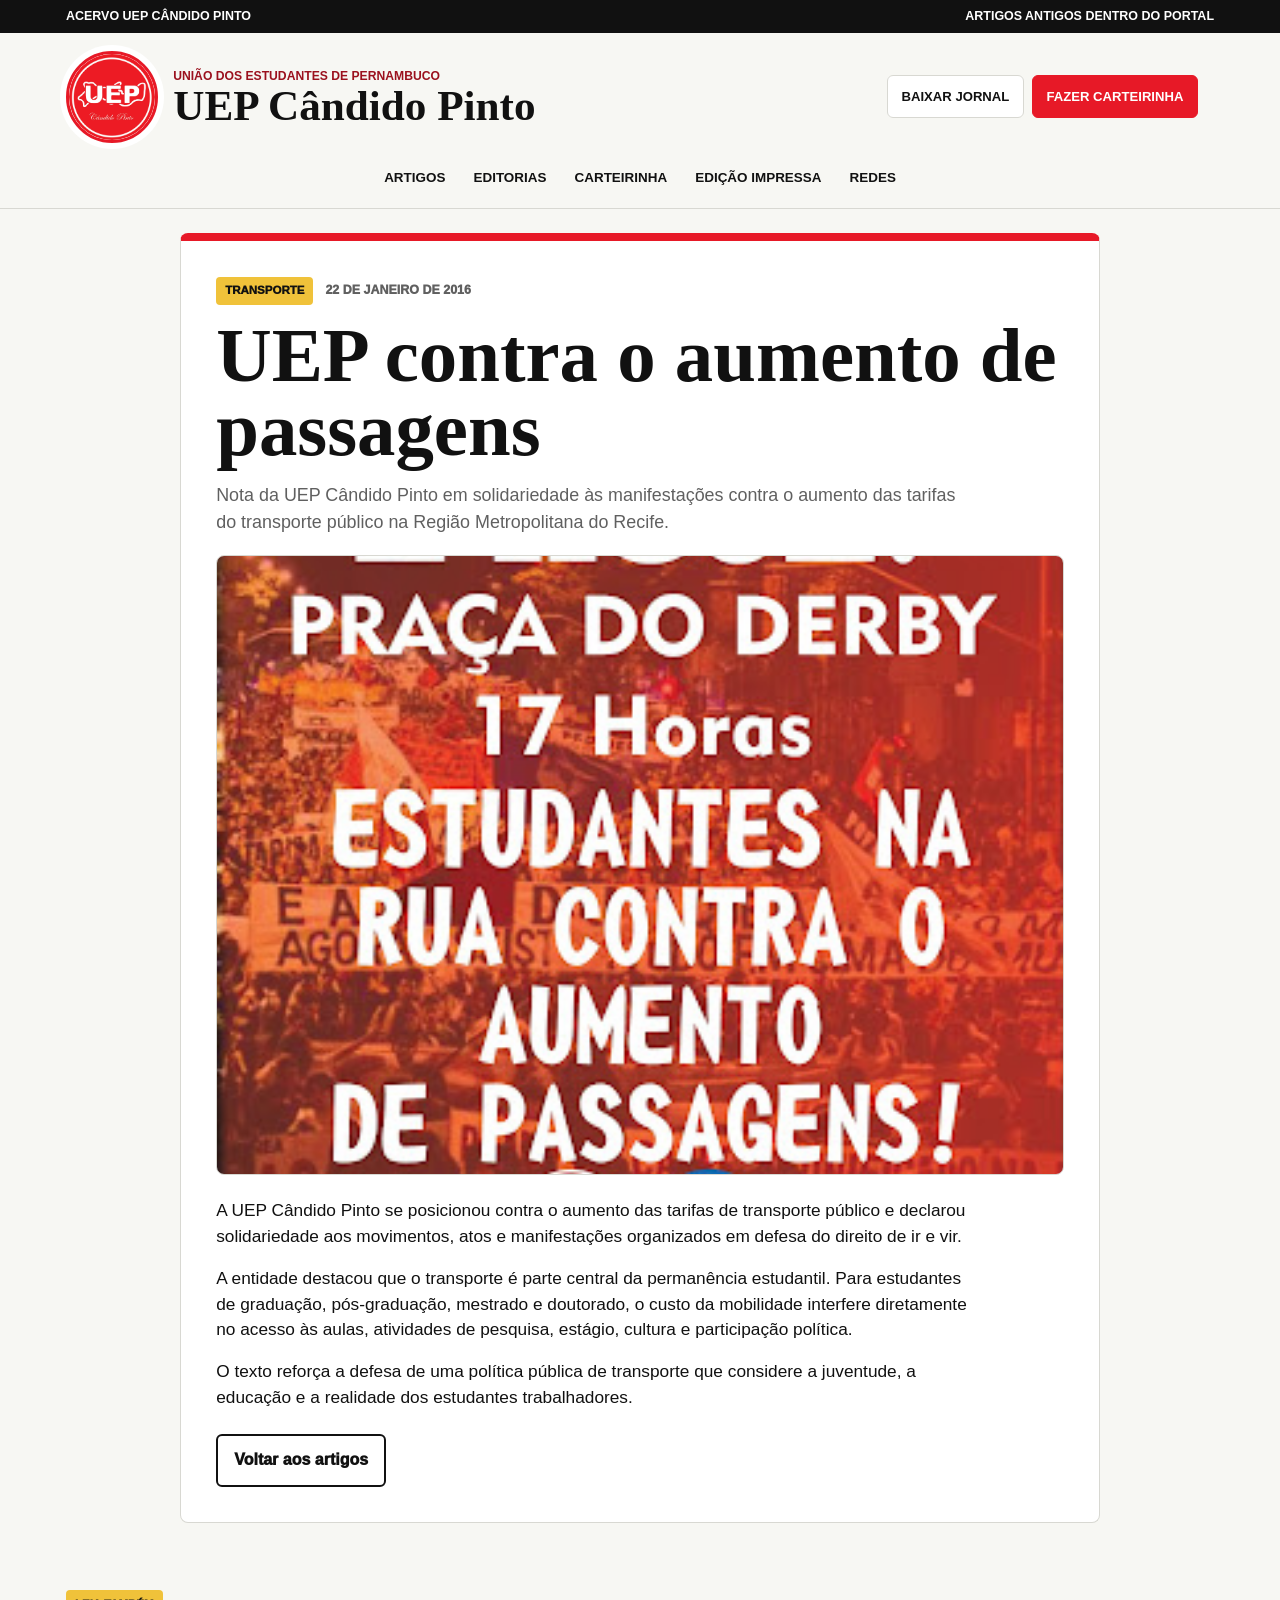
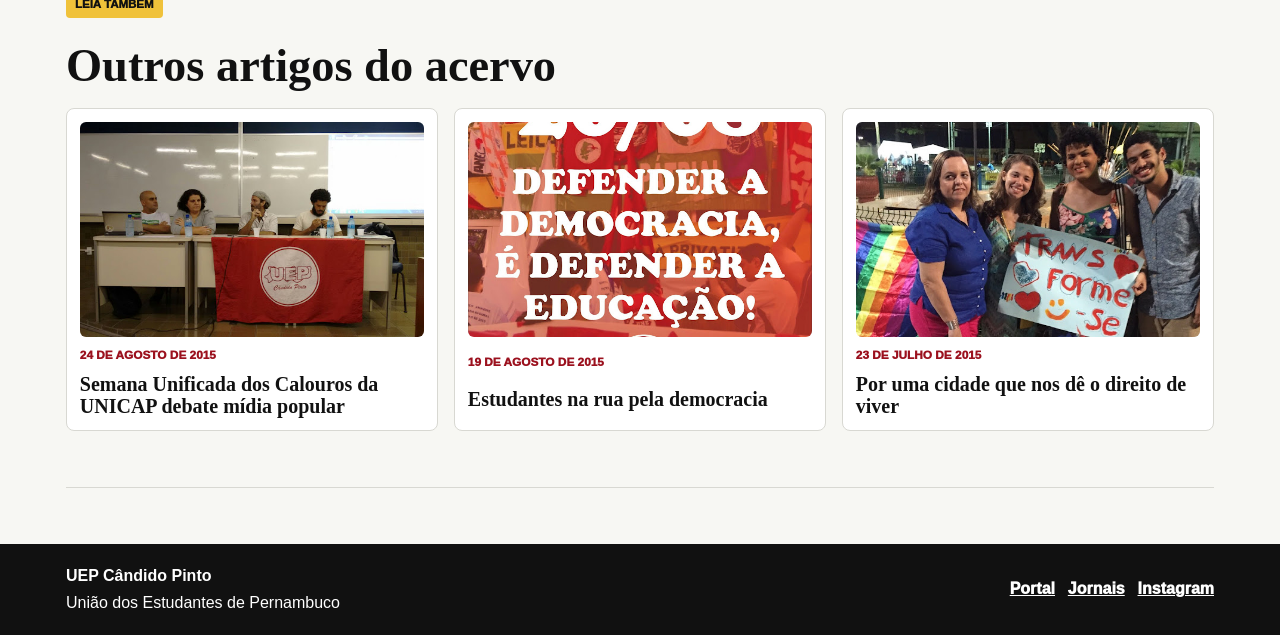
<file: artigo.html>
<!doctype html>
<html lang="pt-BR">
  <head>
    <meta charset="utf-8" />
    <meta name="viewport" content="width=device-width, initial-scale=1" />
    <meta name="description" content="Artigo do acervo da UEP Cândido Pinto." />
    <title>Artigo | UEP Cândido Pinto</title>
    <link rel="stylesheet" href="styles.css" />
  </head>
  <body>
    <a class="skip-link" href="#conteudo">Pular para o conteúdo</a>

    <header class="site-header">
      <div class="topline">
        <span>Acervo UEP Cândido Pinto</span>
        <span>Artigos antigos dentro do portal</span>
      </div>

      <div class="masthead">
        <a class="brand" href="index.html" aria-label="Página inicial da UEP">
          <img src="assets/logo-uep.jpg" alt="Marca da UEP Cândido Pinto" />
          <span>
            <small>União dos Estudantes de Pernambuco</small>
            <strong>UEP Cândido Pinto</strong>
          </span>
        </a>

        <div class="header-actions" aria-label="Ações rápidas">
          <a href="jornais/jornal-uep-outubro-2025.pdf" download>Baixar jornal</a>
          <a class="header-cta" href="https://linktr.ee/uepoficial" target="_blank" rel="noreferrer">
            Fazer carteirinha
          </a>
        </div>

        <button class="menu-toggle" type="button" aria-expanded="false" aria-controls="menu-principal">
          <span></span>
          <span></span>
          <span></span>
          <span class="visually-hidden">Abrir menu</span>
        </button>
      </div>

      <nav class="main-nav" id="menu-principal" aria-label="Menu principal">
        <a href="index.html#posts">Artigos</a>
        <a href="index.html#editorias">Editorias</a>
        <a href="index.html#carteirinha">Carteirinha</a>
        <a href="index.html#jornais">Edição impressa</a>
        <a href="index.html#redes">Redes</a>
      </nav>
    </header>

    <main id="conteudo">
      <article class="article-page" id="article-page" aria-live="polite">
        <p class="section-label">Acervo</p>
        <h1>Carregando artigo</h1>
      </article>

      <section class="related-section" aria-labelledby="relacionados-titulo">
        <div class="section-heading">
          <p class="section-label">Leia também</p>
          <h2 id="relacionados-titulo">Outros artigos do acervo</h2>
        </div>
        <div class="related-grid" id="related-grid"></div>
      </section>
    </main>

    <footer class="site-footer">
      <div>
        <strong>UEP Cândido Pinto</strong>
        <span>União dos Estudantes de Pernambuco</span>
      </div>
      <nav aria-label="Rodapé">
        <a href="index.html">Portal</a>
        <a href="index.html#jornais">Jornais</a>
        <a href="https://www.instagram.com/uepoficial/" target="_blank" rel="noreferrer">Instagram</a>
      </nav>
    </footer>

    <script src="artigos.js"></script>
    <script src="script.js"></script>
  </body>
</html>
</file>
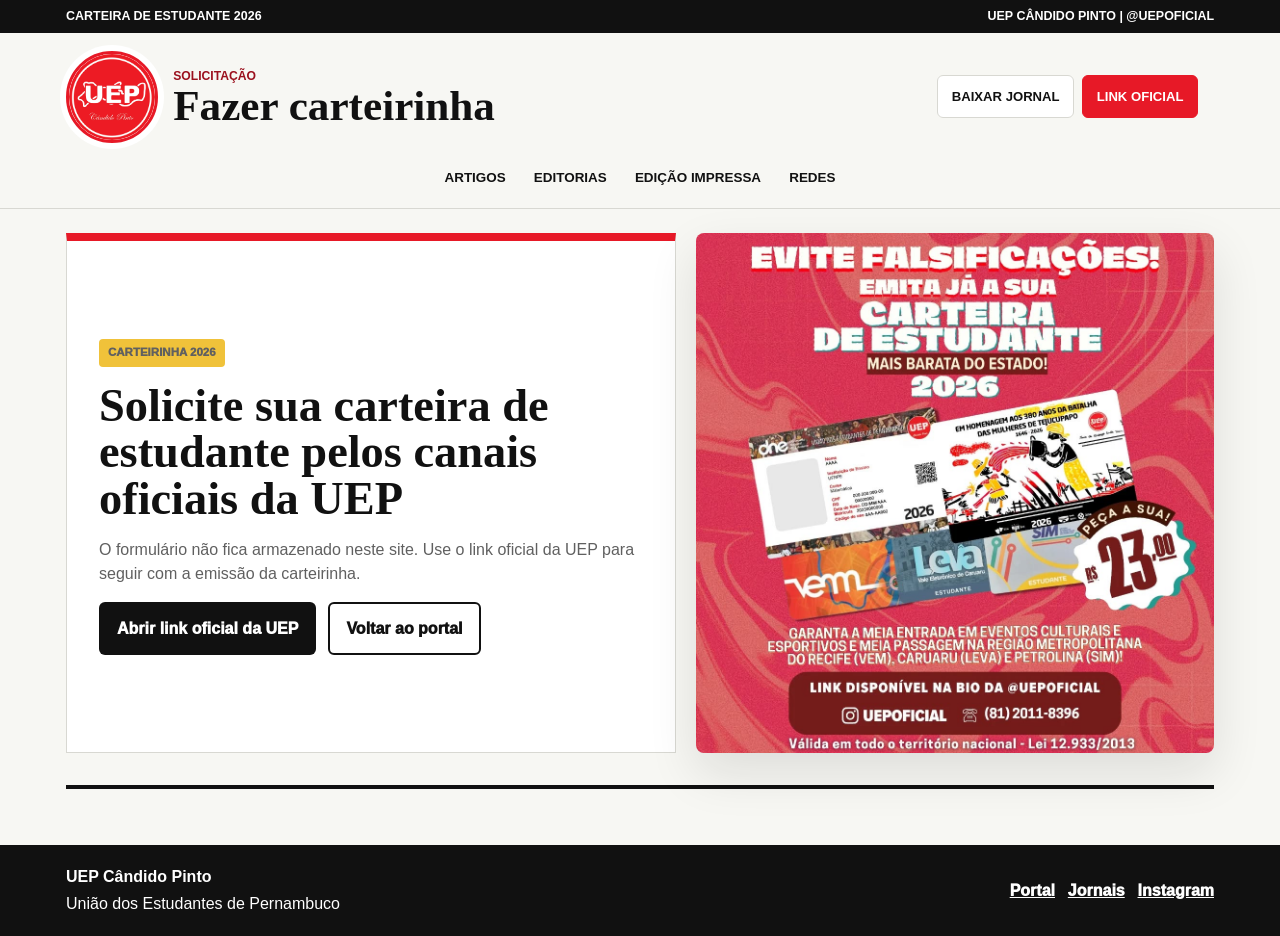
<file: carteirinha.html>
<!doctype html>
<html lang="pt-BR">
  <head>
    <meta charset="utf-8" />
    <meta name="viewport" content="width=device-width, initial-scale=1" />
    <meta name="description" content="Carteira de estudante 2026 da UEP Cândido Pinto." />
    <title>Fazer carteirinha | UEP Cândido Pinto</title>
    <link rel="stylesheet" href="styles.css" />
  </head>
  <body>
    <a class="skip-link" href="#conteudo">Pular para o conteúdo</a>

    <header class="site-header">
      <div class="topline">
        <span>Carteira de estudante 2026</span>
        <span>UEP Cândido Pinto | @uepoficial</span>
      </div>

      <div class="masthead">
        <a class="brand" href="index.html" aria-label="Página inicial da UEP">
          <img src="assets/logo-uep.jpg" alt="Marca da UEP Cândido Pinto" />
          <span>
            <small>Solicitação</small>
            <strong>Fazer carteirinha</strong>
          </span>
        </a>

        <div class="header-actions" aria-label="Ações rápidas">
          <a href="jornais/jornal-uep-outubro-2025.pdf" download>Baixar jornal</a>
          <a class="header-cta" href="https://linktr.ee/uepoficial" target="_blank" rel="noreferrer">
            Link oficial
          </a>
        </div>

        <button class="menu-toggle" type="button" aria-expanded="false" aria-controls="menu-principal">
          <span></span>
          <span></span>
          <span></span>
          <span class="visually-hidden">Abrir menu</span>
        </button>
      </div>

      <nav class="main-nav" id="menu-principal" aria-label="Menu principal">
        <a href="index.html#posts">Artigos</a>
        <a href="index.html#editorias">Editorias</a>
        <a href="index.html#jornais">Edição impressa</a>
        <a href="index.html#redes">Redes</a>
      </nav>
    </header>

    <main id="conteudo">
      <section class="form-hero">
        <div>
          <p class="section-label">Carteirinha 2026</p>
          <h1>Solicite sua carteira de estudante pelos canais oficiais da UEP</h1>
          <p>
            O formulário não fica armazenado neste site. Use o link oficial da UEP para seguir com a emissão da
            carteirinha.
          </p>
          <div class="lead-actions">
            <a class="button button-primary" href="https://linktr.ee/uepoficial" target="_blank" rel="noreferrer">
              Abrir link oficial da UEP
            </a>
            <a class="button button-secondary" href="index.html">Voltar ao portal</a>
          </div>
        </div>
        <img src="assets/carteirinha-2026.jfif" alt="Cartaz da carteira de estudante UEP 2026" />
      </section>
    </main>

    <footer class="site-footer">
      <div>
        <strong>UEP Cândido Pinto</strong>
        <span>União dos Estudantes de Pernambuco</span>
      </div>
      <nav aria-label="Rodapé">
        <a href="index.html">Portal</a>
        <a href="index.html#jornais">Jornais</a>
        <a href="https://www.instagram.com/uepoficial/" target="_blank" rel="noreferrer">Instagram</a>
      </nav>
    </footer>

    <script src="script.js"></script>
  </body>
</html>
</file>
<file: styles.css>
:root {
  --red: #e71927;
  --deep-red: #9b111e;
  --blue: #0869ad;
  --ink: #111111;
  --muted: #606060;
  --paper: #f7f7f3;
  --surface: #ffffff;
  --line: #d8d8d2;
  --gold: #f0c23a;
  --soft-red: #fff0f1;
  --soft-blue: #eef6fc;
  --shadow: 0 20px 50px rgba(17, 17, 17, 0.11);
}

* {
  box-sizing: border-box;
}

html {
  scroll-behavior: smooth;
}

body {
  margin: 0;
  background: var(--paper);
  color: var(--ink);
  font-family:
    Inter,
    Arial,
    Helvetica,
    sans-serif;
  line-height: 1.5;
}

img {
  display: block;
  max-width: 100%;
}

a {
  color: inherit;
}

.skip-link,
.visually-hidden {
  position: absolute;
  width: 1px;
  height: 1px;
  padding: 0;
  overflow: hidden;
  clip: rect(0, 0, 0, 0);
  white-space: nowrap;
  border: 0;
}

.skip-link:focus {
  z-index: 20;
  width: auto;
  height: auto;
  top: 1rem;
  left: 1rem;
  padding: 0.7rem 1rem;
  background: var(--ink);
  color: var(--surface);
  clip: auto;
}

.site-header {
  position: sticky;
  top: 0;
  z-index: 10;
  background: rgba(247, 247, 243, 0.96);
  border-bottom: 1px solid var(--line);
  backdrop-filter: blur(14px);
}

.topline {
  display: flex;
  justify-content: space-between;
  gap: 1rem;
  padding: 0.45rem max(1rem, calc((100vw - 1180px) / 2 + 1rem));
  background: var(--ink);
  color: var(--surface);
  font-size: 0.78rem;
  font-weight: 800;
  text-transform: uppercase;
  letter-spacing: 0;
}

.masthead {
  display: grid;
  grid-template-columns: 1fr auto auto;
  align-items: center;
  gap: 1rem;
  max-width: 1180px;
  margin: 0 auto;
  padding: 1.1rem 1rem;
}

.brand {
  display: inline-flex;
  align-items: center;
  gap: 0.95rem;
  min-width: 0;
  text-decoration: none;
}

.brand img {
  width: 92px;
  height: 92px;
  flex: 0 0 auto;
  object-fit: cover;
  border: 3px solid var(--red);
  border-radius: 50%;
  box-shadow: 0 0 0 6px var(--surface);
}

.brand small {
  display: block;
  color: var(--deep-red);
  font-size: 0.76rem;
  font-weight: 900;
  text-transform: uppercase;
}

.brand strong {
  display: block;
  font-family: Georgia, "Times New Roman", serif;
  font-size: 2.7rem;
  line-height: 0.95;
}

.header-actions {
  display: flex;
  align-items: center;
  gap: 0.5rem;
  font-size: 0.82rem;
  font-weight: 900;
  text-transform: uppercase;
}

.header-actions a {
  min-height: 40px;
  display: inline-flex;
  align-items: center;
  justify-content: center;
  padding: 0.65rem 0.85rem;
  border: 1px solid var(--line);
  border-radius: 6px;
  background: var(--surface);
  text-decoration: none;
}

.header-actions .header-cta {
  background: var(--red);
  border-color: var(--red);
  color: var(--surface);
}

.menu-toggle {
  display: none;
  width: 44px;
  height: 44px;
  border: 1px solid var(--line);
  border-radius: 6px;
  background: var(--surface);
  align-items: center;
  justify-content: center;
  flex-direction: column;
  gap: 5px;
}

.menu-toggle span:not(.visually-hidden) {
  width: 20px;
  height: 2px;
  background: var(--ink);
}

.main-nav {
  display: flex;
  justify-content: center;
  gap: 0.2rem;
  max-width: 1180px;
  margin: 0 auto;
  padding: 0 1rem 0.75rem;
  font-size: 0.84rem;
  font-weight: 900;
  text-transform: uppercase;
  overflow-x: auto;
}

.main-nav a {
  display: inline-flex;
  align-items: center;
  min-height: 36px;
  padding: 0.5rem 0.78rem;
  border-radius: 6px;
  text-decoration: none;
  white-space: nowrap;
}

.main-nav a:hover,
.main-nav a:focus-visible {
  background: var(--ink);
  color: var(--surface);
}

main {
  max-width: 1180px;
  margin: 0 auto;
  padding: 1.5rem 1rem 0;
}

.hero-grid {
  display: grid;
  grid-template-columns: minmax(0, 1.35fr) minmax(330px, 0.65fr);
  gap: 1.25rem;
  align-items: stretch;
  padding-bottom: 2rem;
  border-bottom: 4px solid var(--ink);
}

.headline {
  min-height: 430px;
  display: flex;
  flex-direction: column;
  justify-content: center;
  padding: 2rem 2.2rem;
  background: var(--surface);
  border: 1px solid var(--line);
  border-top: 8px solid var(--red);
}

.section-label,
.story-tag {
  display: inline-flex;
  width: fit-content;
  align-items: center;
  min-height: 28px;
  padding: 0.22rem 0.56rem;
  background: var(--gold);
  color: var(--ink);
  border-radius: 4px;
  font-size: 0.72rem;
  font-weight: 950;
  text-transform: uppercase;
}

.headline h1 {
  max-width: 820px;
  margin: 0.85rem 0 1rem;
  font-family: Georgia, "Times New Roman", serif;
  font-size: 3.85rem;
  line-height: 0.94;
}

.headline p {
  max-width: 680px;
  margin: 0;
  color: #3d3d3d;
  font-size: 1.16rem;
}

.story-meta {
  display: flex;
  flex-wrap: wrap;
  gap: 0.45rem;
  margin: 1.35rem 0;
}

.story-meta span {
  display: inline-flex;
  align-items: center;
  min-height: 32px;
  padding: 0.35rem 0.58rem;
  background: var(--paper);
  border: 1px solid var(--line);
  border-radius: 6px;
  font-size: 0.78rem;
  font-weight: 900;
  text-transform: uppercase;
}

.lead-actions,
.form-actions {
  display: flex;
  flex-wrap: wrap;
  gap: 0.75rem;
}

.button {
  display: inline-flex;
  align-items: center;
  justify-content: center;
  min-height: 46px;
  padding: 0.78rem 1rem;
  border: 2px solid transparent;
  border-radius: 6px;
  font: inherit;
  font-weight: 950;
  text-align: center;
  text-decoration: none;
  cursor: pointer;
}

.button-primary {
  background: var(--ink);
  color: var(--surface);
}

.button-secondary {
  background: var(--surface);
  border-color: var(--ink);
  color: var(--ink);
}

.button:hover,
.button:focus-visible,
.header-actions a:hover,
.header-actions a:focus-visible {
  transform: translateY(-1px);
}

.hero-stack {
  display: grid;
  grid-template-rows: 1fr auto;
  gap: 1rem;
}

.image-story,
.poster-link {
  position: relative;
  display: grid;
  overflow: hidden;
  border-radius: 8px;
  color: var(--surface);
  text-decoration: none;
  box-shadow: var(--shadow);
}

.image-story {
  min-height: 306px;
  align-content: end;
}

.image-story::after {
  content: "";
  position: absolute;
  inset: 0;
  background: linear-gradient(180deg, rgba(17, 17, 17, 0.02), rgba(17, 17, 17, 0.82));
}

.image-story img,
.poster-link img {
  width: 100%;
  height: 100%;
  object-fit: cover;
}

.image-story img {
  position: absolute;
  inset: 0;
}

.image-story span,
.image-story strong {
  position: relative;
  z-index: 1;
  margin-left: 1rem;
  margin-right: 1rem;
}

.image-story strong {
  max-width: 380px;
  margin-bottom: 1rem;
  font-family: Georgia, "Times New Roman", serif;
  font-size: 1.9rem;
  line-height: 1;
}

.edition-card {
  display: grid;
  grid-template-columns: auto minmax(0, 1fr);
  gap: 0.9rem;
  align-items: start;
  min-height: 120px;
  padding: 1rem;
  background: var(--ink);
  color: var(--surface);
  border-radius: 8px;
  text-decoration: none;
}

.edition-card small {
  display: block;
  color: var(--gold);
  font-size: 0.72rem;
  font-weight: 950;
  text-transform: uppercase;
}

.edition-card strong {
  display: block;
  margin: 0.25rem 0;
  font-family: Georgia, "Times New Roman", serif;
  font-size: 1.35rem;
  line-height: 1.05;
}

.edition-card p {
  margin: 0;
  color: #dedede;
}

.news-section,
.editorias-section,
.journal-section,
.social-section,
.gallery-section,
.related-section,
.student-form-section {
  padding: 3.5rem 0;
  border-bottom: 1px solid var(--line);
}

.section-heading {
  display: grid;
  grid-template-columns: minmax(0, 1fr) auto;
  gap: 0.8rem 1rem;
  align-items: end;
  margin-bottom: 1.2rem;
}

.section-heading .section-label {
  grid-column: 1 / -1;
}

.section-heading h2,
.social-copy h2,
.service-split h2,
.form-hero h1 {
  margin: 0;
  font-family: Georgia, "Times New Roman", serif;
  font-size: 2.9rem;
  line-height: 1;
}

.section-heading > a {
  font-size: 0.84rem;
  font-weight: 950;
  text-transform: uppercase;
  text-decoration-thickness: 2px;
}

.news-layout {
  display: grid;
  grid-template-columns: minmax(0, 1fr) minmax(330px, 0.78fr);
  gap: 1rem;
}

.news-card {
  display: flex;
  min-height: 100%;
  overflow: hidden;
  background: var(--surface);
  border: 1px solid var(--line);
  border-radius: 8px;
}

.featured-post {
  flex-direction: column;
}

.news-card img {
  width: 100%;
  aspect-ratio: 16 / 9;
  object-fit: cover;
  background: #eeeeee;
}

.news-card-content {
  display: grid;
  gap: 0.75rem;
  padding: 1rem;
}

.news-card h3,
.compact-story h3,
.mission-grid h3,
.download-card h3,
.form-result h3 {
  margin: 0;
  font-family: Georgia, "Times New Roman", serif;
  font-size: 1.55rem;
  line-height: 1.05;
}

.news-card p,
.compact-story p,
.mission-grid p,
.download-card p,
.social-copy p,
.service-split p,
.form-hero p {
  margin: 0;
  color: var(--muted);
}

.news-card a,
.compact-story a {
  color: var(--deep-red);
  font-weight: 950;
  text-decoration-thickness: 2px;
}

.news-list {
  display: grid;
  gap: 0;
  background: var(--surface);
  border: 1px solid var(--line);
  border-radius: 8px;
  overflow: hidden;
}

.compact-story {
  display: grid;
  grid-template-columns: 112px minmax(0, 1fr);
  gap: 0.55rem 0.8rem;
  padding: 1rem;
  border-bottom: 1px solid var(--line);
}

.compact-story:last-child {
  border-bottom: 0;
}

.compact-story > span {
  grid-column: 2;
  color: var(--deep-red);
  font-size: 0.74rem;
  font-weight: 950;
  text-transform: uppercase;
}

.compact-story img {
  grid-row: span 4;
  width: 112px;
  height: 112px;
  object-fit: cover;
  border-radius: 6px;
}

.compact-story h3,
.compact-story p,
.compact-story a {
  grid-column: 2;
}

.article-archive-grid {
  display: grid;
  grid-template-columns: repeat(2, minmax(0, 1fr));
  gap: 1rem;
  margin-top: 1rem;
}

.article-archive-grid a {
  display: grid;
  grid-template-columns: 160px minmax(0, 1fr);
  gap: 0.8rem;
  align-items: center;
  min-height: 150px;
  padding: 0.8rem;
  background: var(--surface);
  border: 1px solid var(--line);
  border-radius: 8px;
  text-decoration: none;
}

.article-archive-grid img {
  grid-row: span 2;
  width: 160px;
  height: 120px;
  object-fit: cover;
  border-radius: 6px;
}

.article-archive-grid span {
  color: var(--deep-red);
  font-size: 0.74rem;
  font-weight: 950;
  text-transform: uppercase;
}

.article-archive-grid strong {
  align-self: start;
  font-family: Georgia, "Times New Roman", serif;
  font-size: 1.3rem;
  line-height: 1.05;
}

.editorias-grid {
  display: grid;
  grid-template-columns: repeat(5, minmax(0, 1fr));
  border-top: 2px solid var(--ink);
  border-bottom: 1px solid var(--line);
}

.editorias-grid a {
  display: grid;
  gap: 0.55rem;
  min-height: 156px;
  padding: 1rem;
  border-right: 1px solid var(--line);
  text-decoration: none;
}

.editorias-grid a:last-child {
  border-right: 0;
}

.editorias-grid span {
  color: var(--deep-red);
  font-size: 0.78rem;
  font-weight: 950;
  text-transform: uppercase;
}

.editorias-grid strong {
  align-self: end;
  font-family: Georgia, "Times New Roman", serif;
  font-size: 1.28rem;
  line-height: 1.08;
}

.service-split {
  display: grid;
  grid-template-columns: minmax(0, 1fr) minmax(290px, 0.72fr);
  gap: 1rem;
  align-items: stretch;
  margin-top: 3.5rem;
  padding: 1rem;
  background: var(--blue);
  color: var(--surface);
  border-radius: 8px;
}

.service-split > div {
  display: grid;
  align-content: center;
  gap: 1rem;
  padding: 1rem;
}

.service-split p {
  max-width: 620px;
  color: #eaf4fb;
}

.service-split .button-primary {
  width: fit-content;
  background: var(--surface);
  color: var(--blue);
}

.poster-link {
  min-height: 360px;
}

.download-grid {
  display: grid;
  grid-template-columns: repeat(3, minmax(0, 1fr));
  gap: 1rem;
}

.download-card {
  display: grid;
  gap: 0.8rem;
  min-height: 250px;
  padding: 1rem;
  background: var(--surface);
  border: 1px solid var(--line);
  border-radius: 8px;
  text-decoration: none;
}

.download-featured {
  background: var(--soft-red);
  border-color: #efc2c6;
}

.download-card strong,
.download-pending {
  align-self: end;
  color: var(--deep-red);
  font-weight: 950;
}

.download-pending {
  display: inline-flex;
  width: fit-content;
  padding: 0.35rem 0.55rem;
  background: var(--paper);
  border-radius: 4px;
}

.pdf-mark {
  display: inline-flex;
  align-items: center;
  justify-content: center;
  width: 56px;
  height: 36px;
  background: var(--red);
  color: var(--surface);
  border-radius: 4px;
  font-size: 0.78rem;
  font-weight: 950;
}

.pdf-mark.online {
  background: var(--blue);
}

.journal-showcase {
  display: grid;
  grid-template-columns: minmax(280px, 0.52fr) minmax(0, 1fr);
  gap: 1.2rem;
  align-items: stretch;
  padding: 1rem;
  background: var(--surface);
  border: 1px solid var(--line);
  border-radius: 8px;
}

.journal-cover {
  min-height: 440px;
  overflow: hidden;
  background: var(--paper);
  border: 1px solid var(--line);
  border-radius: 8px;
}

.journal-cover iframe {
  width: 100%;
  height: 100%;
  min-height: 440px;
  border: 0;
}

.journal-copy {
  display: grid;
  align-content: center;
  gap: 1rem;
  padding: clamp(1rem, 3vw, 2rem);
}

.journal-copy h3 {
  margin: 0;
  font-family: Georgia, "Times New Roman", serif;
  font-size: clamp(2rem, 4vw, 3.5rem);
  line-height: 1;
}

.journal-copy p {
  max-width: 560px;
  margin: 0;
  color: var(--muted);
}

.social-section {
  display: grid;
  grid-template-columns: minmax(0, 0.9fr) minmax(330px, 1.1fr);
  gap: 1rem;
  align-items: center;
}

.social-links {
  display: grid;
  grid-template-columns: repeat(3, minmax(0, 1fr));
  gap: 0.75rem;
}

.social-links a {
  display: grid;
  place-items: center;
  gap: 0.65rem;
  min-height: 150px;
  padding: 1rem;
  background: var(--surface);
  border: 1px solid var(--line);
  border-radius: 8px;
  font-weight: 950;
  text-decoration: none;
}

.social-links span {
  display: grid;
  place-items: center;
  width: 54px;
  height: 54px;
  border-radius: 50%;
  background: var(--ink);
  color: var(--surface);
  font-size: 1.2rem;
}

.social-links a:nth-child(1) span {
  background: var(--red);
}

.social-links a:nth-child(2) span {
  background: var(--blue);
}

.gallery-grid {
  display: grid;
  grid-template-columns: repeat(3, minmax(0, 1fr));
  gap: 1rem;
}

.gallery-grid figure {
  margin: 0;
  overflow: hidden;
  background: var(--surface);
  border: 1px solid var(--line);
  border-radius: 8px;
}

.gallery-grid img {
  width: 100%;
  aspect-ratio: 4 / 3;
  object-fit: cover;
}

.gallery-grid figcaption {
  padding: 0.85rem;
  font-weight: 950;
}

.form-hero {
  display: grid;
  grid-template-columns: minmax(0, 1fr) minmax(330px, 0.85fr);
  gap: 1.25rem;
  align-items: stretch;
  padding-bottom: 2rem;
  border-bottom: 4px solid var(--ink);
}

.form-hero > div {
  display: grid;
  align-content: center;
  gap: 1rem;
  min-height: 520px;
  padding: 2rem;
  background: var(--surface);
  border: 1px solid var(--line);
  border-top: 8px solid var(--red);
}

.form-hero img {
  width: 100%;
  height: 100%;
  min-height: 520px;
  object-fit: cover;
  border-radius: 8px;
  box-shadow: var(--shadow);
}

.student-form {
  display: grid;
  grid-template-columns: repeat(2, minmax(0, 1fr));
  gap: 1rem;
  padding: 1rem;
  background: var(--surface);
  border: 1px solid var(--line);
  border-radius: 8px;
}

.student-form label {
  display: grid;
  gap: 0.4rem;
  font-weight: 950;
}

.student-form input,
.student-form textarea {
  width: 100%;
  min-height: 48px;
  padding: 0.75rem;
  border: 1px solid #bdbdb6;
  border-radius: 6px;
  background: #fbfbf8;
  font: inherit;
}

.student-form input:focus,
.student-form textarea:focus {
  border-color: var(--blue);
  outline: 3px solid var(--soft-blue);
}

.student-form textarea {
  resize: vertical;
}

.wide {
  grid-column: 1 / -1;
}

.checkbox-field {
  display: flex !important;
  align-items: start;
  grid-template-columns: auto 1fr;
}

.checkbox-field input {
  width: 18px;
  min-height: 18px;
  margin-top: 0.2rem;
}

.form-result {
  margin-top: 1rem;
  padding: 1rem;
  background: #fff8dc;
  border: 1px solid #dec66e;
  border-radius: 8px;
}

.article-page {
  max-width: 920px;
  margin: 0 auto;
  padding: clamp(1.2rem, 4vw, 2.2rem);
  background: var(--surface);
  border: 1px solid var(--line);
  border-top: 8px solid var(--red);
  border-radius: 8px;
}

.article-kicker {
  display: flex;
  flex-wrap: wrap;
  gap: 0.75rem;
  align-items: center;
  margin-bottom: 0.9rem;
}

.article-kicker time {
  color: var(--muted);
  font-weight: 950;
  text-transform: uppercase;
  font-size: 0.78rem;
}

.article-page h1 {
  margin: 0;
  font-family: Georgia, "Times New Roman", serif;
  font-size: clamp(2.35rem, 6vw, 4.8rem);
  line-height: 0.96;
}

.article-summary {
  max-width: 760px;
  margin: 1rem 0 1.2rem;
  color: var(--muted);
  font-size: 1.12rem;
}

.article-main-image {
  width: 100%;
  max-height: 620px;
  object-fit: cover;
  border-radius: 8px;
  border: 1px solid var(--line);
}

.article-body {
  display: grid;
  gap: 1rem;
  max-width: 760px;
  margin: 1.4rem 0;
  font-size: 1.08rem;
}

.article-body p {
  margin: 0;
}

.related-grid {
  display: grid;
  grid-template-columns: repeat(3, minmax(0, 1fr));
  gap: 1rem;
}

.related-card {
  display: grid;
  gap: 0.6rem;
  padding: 0.8rem;
  background: var(--surface);
  border: 1px solid var(--line);
  border-radius: 8px;
  text-decoration: none;
}

.related-card img {
  width: 100%;
  aspect-ratio: 16 / 10;
  object-fit: cover;
  border-radius: 6px;
}

.related-card span {
  color: var(--deep-red);
  font-size: 0.74rem;
  font-weight: 950;
  text-transform: uppercase;
}

.related-card strong {
  font-family: Georgia, "Times New Roman", serif;
  font-size: 1.25rem;
  line-height: 1.08;
}

.site-footer {
  display: flex;
  justify-content: space-between;
  gap: 1rem;
  margin-top: 3.5rem;
  padding: 1.25rem max(1rem, calc((100vw - 1180px) / 2 + 1rem));
  background: var(--ink);
  color: var(--surface);
}

.site-footer div {
  display: grid;
  gap: 0.15rem;
}

.site-footer nav {
  display: flex;
  flex-wrap: wrap;
  gap: 0.8rem;
  align-items: center;
  font-weight: 950;
}

@media (max-width: 980px) {
  .brand strong {
    font-size: 2rem;
  }

  .header-actions {
    display: none;
  }

  .masthead {
    grid-template-columns: 1fr auto;
  }

  .menu-toggle {
    display: inline-flex;
  }

  .main-nav {
    position: absolute;
    top: 100%;
    left: 0;
    right: 0;
    display: none;
    flex-direction: column;
    align-items: stretch;
    padding: 0.75rem 1rem 1rem;
    background: var(--surface);
    border-top: 1px solid var(--line);
    box-shadow: var(--shadow);
  }

  .main-nav.is-open {
    display: flex;
  }

  .hero-grid,
  .news-layout,
  .service-split,
  .form-hero,
  .social-section {
    grid-template-columns: 1fr;
  }

  .headline,
  .form-hero > div {
    min-height: auto;
  }

  .headline h1 {
    font-size: 3rem;
  }

  .image-story {
    min-height: 360px;
  }

  .form-hero img {
    min-height: 420px;
  }

  .editorias-grid,
  .download-grid,
  .gallery-grid,
  .journal-showcase,
  .article-archive-grid,
  .related-grid,
  .social-links {
    grid-template-columns: 1fr;
  }

  .editorias-grid a {
    border-right: 0;
    border-bottom: 1px solid var(--line);
  }

  .editorias-grid a:last-child {
    border-bottom: 0;
  }
}

@media (max-width: 640px) {
  .topline,
  .site-footer {
    flex-direction: column;
  }

  .brand img {
    width: 64px;
    height: 64px;
  }

  .brand strong {
    font-size: 1.45rem;
  }

  main {
    padding-top: 1rem;
  }

  .headline,
  .form-hero > div,
  .mission-section {
    padding: 1.1rem;
  }

  .headline h1 {
    font-size: 2.45rem;
  }

  .headline p {
    font-size: 1rem;
  }

  .section-heading {
    grid-template-columns: 1fr;
  }

  .section-heading h2,
  .social-copy h2,
  .service-split h2,
  .form-hero h1 {
    font-size: 2.1rem;
  }

  .image-story,
  .poster-link,
  .form-hero img {
    min-height: 330px;
  }

  .student-form {
    grid-template-columns: 1fr;
  }

  .compact-story,
  .article-archive-grid a {
    grid-template-columns: 1fr;
  }

  .compact-story img,
  .compact-story > span,
  .compact-story h3,
  .compact-story p,
  .compact-story a,
  .article-archive-grid img {
    grid-column: auto;
    grid-row: auto;
    width: 100%;
  }

  .compact-story img,
  .article-archive-grid img {
    height: auto;
    aspect-ratio: 16 / 10;
  }

  .wide {
    grid-column: auto;
  }

  .lead-actions,
  .form-actions {
    flex-direction: column;
  }

  .button,
  .service-split .button-primary {
    width: 100%;
  }
}
</file>
